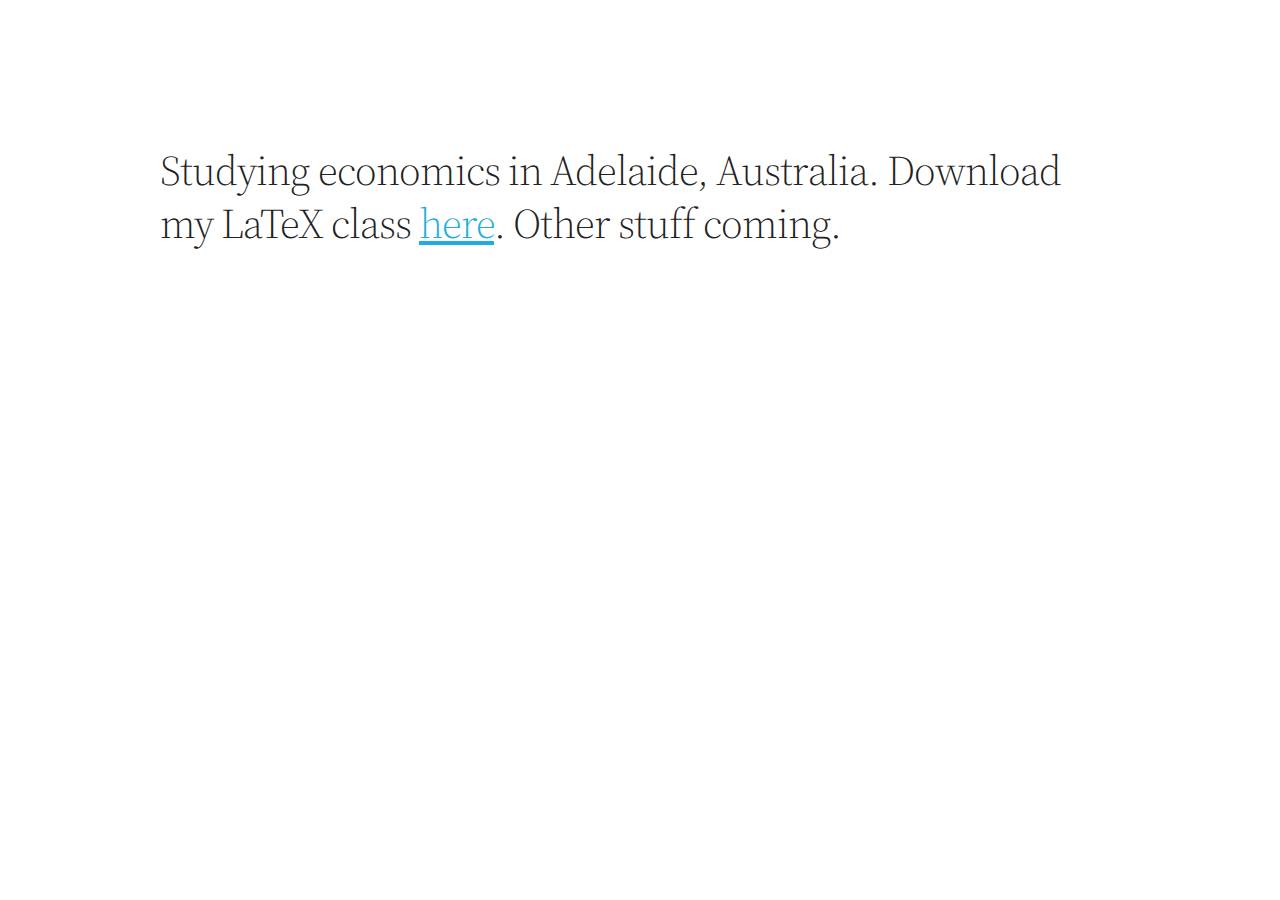
<file: index.html>
<!DOCTYPE html>
<html lang="en">
<head>

  <!-- Basic Page Needs
  –––––––––––––––––––––––––––––––––––––––––––––––––– -->
  <meta charset="utf-8">
  <title>David Frigaard</title>
  <meta name="description" content="">
  <meta name="author" content="">

  <!-- Mobile Specific Metas
  –––––––––––––––––––––––––––––––––––––––––––––––––– -->
  <meta name="viewport" content="width=device-width, initial-scale=1">

  <!-- FONT
  –––––––––––––––––––––––––––––––––––––––––––––––––– -->
  <link href='https://fonts.googleapis.com/css?family=Source+Serif+Pro:400,600,700' rel='stylesheet' type='text/css'>
  <!-- CSS
  –––––––––––––––––––––––––––––––––––––––––––––––––– -->
  <link rel="stylesheet" href="css/normalize.css">
  <link rel="stylesheet" href="css/skeleton.css">
  <link rel="stylesheet" href="css/frigaard.css">

  <!-- Favicon
  –––––––––––––––––––––––––––––––––––––––––––––––––– -->
  <link rel="icon" type="image/png" href="images/favicon.png">

</head>
<body>

  <!-- Primary Page Layout
  –––––––––––––––––––––––––––––––––––––––––––––––––– -->
  <div class="container">
    <div class="row">
      <div class="twelve columns" style="margin-top: 15%">
        <h2>Studying economics in Adelaide, Australia. Download my LaTeX class <a href="frigaard.cls" download>here</a>. Other stuff coming.</h2>
        </div>
    </div>
  </div>

<!-- End Document
  –––––––––––––––––––––––––––––––––––––––––––––––––– -->
</body>
</html>
</file>
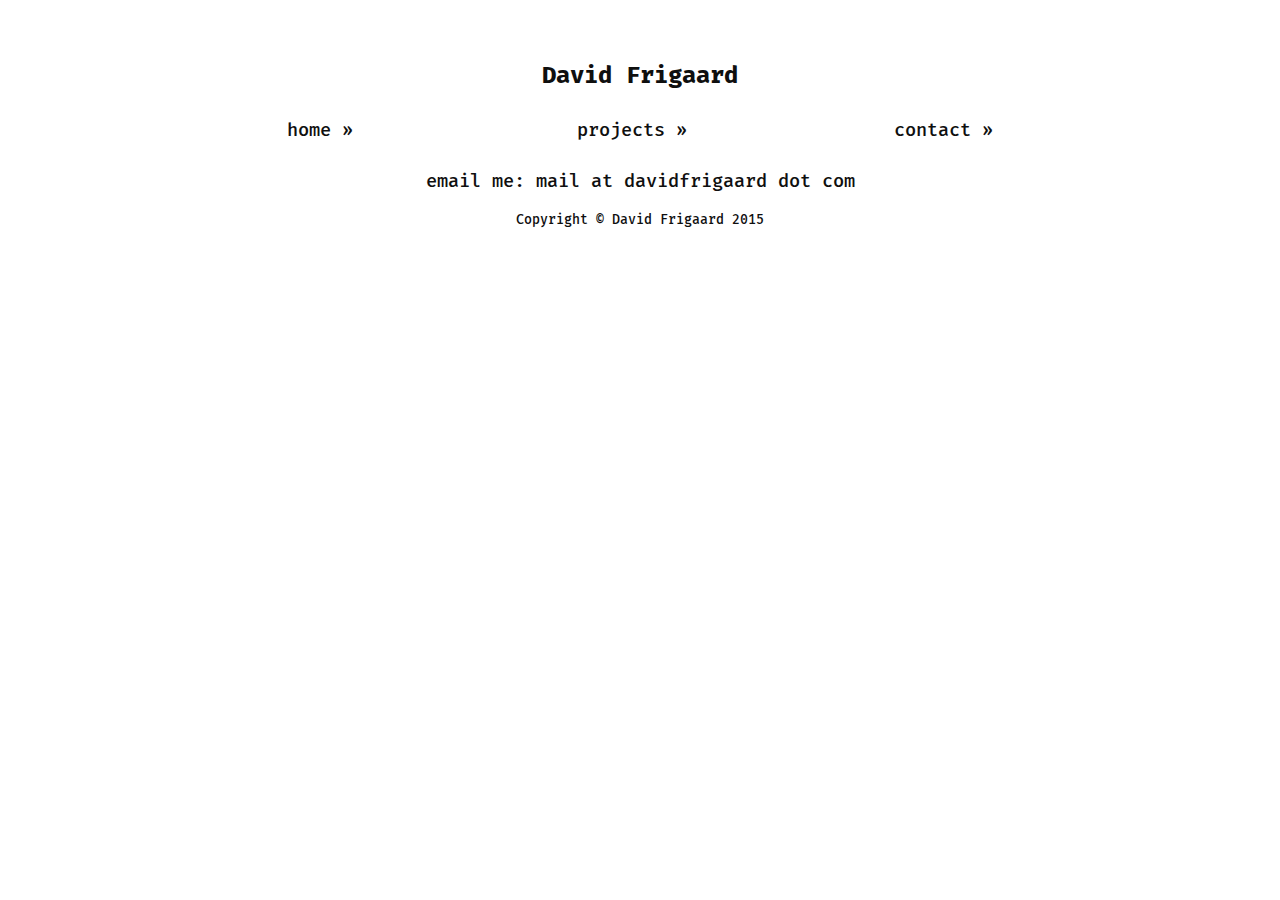
<file: contact/index.html>
<!DOCTYPE html>
<html lang="en">

<head>

<meta charset="utf-8">

<title>David Frigaard</title>

<meta name="description" content="David Frigaard's personal website">
<meta name="author" content="David Frigaard">
<meta name="keywords" content="personal webpage, projects">
<meta name="viewport" content="width=device-width, initial-scale=1, maximum-scale=1">

<!--STYLESHEETS-->
<link rel="stylesheet" href="../stylesheets/style.css">
<link rel="stylesheet" href="../stylesheets/skeleton.css">

<!--ICONS-->
<link rel="shortcut icon" href="../images/favicon.ico">
<link rel="apple-touch-icon" href="../images/apple-touch-icon.png">
<link rel="apple-touch-icon" sizes="72x72" href="../images/apple-touch-icon-72x72.png">
<link rel="apple-touch-icon" sizes="114x114" href="../images/apple-touch-icon-114x114.png">

<!--OTHER-->
<link href='http://fonts.googleapis.com/css?family=Fira+Mono' rel='stylesheet' type='text/css'>


</head>

<body>
	<div class="container">
		<div class="sixteen columns">
			<h4 id="title">David Frigaard</h4>
			<div class="navigation" id="topbar">
				<div><a href="../">home &#187;</a></div>
				<div><a href="../projects">projects &#187;</a></div>
				<div><a href="./">contact &#187;</a></div>
			</div>
			<p>email me: mail at davidfrigaard dot com</p>
			<p><span id="small">Copyright &#169; David Frigaard 2015</span></p>

	</div>

</body>
</html>
</file>
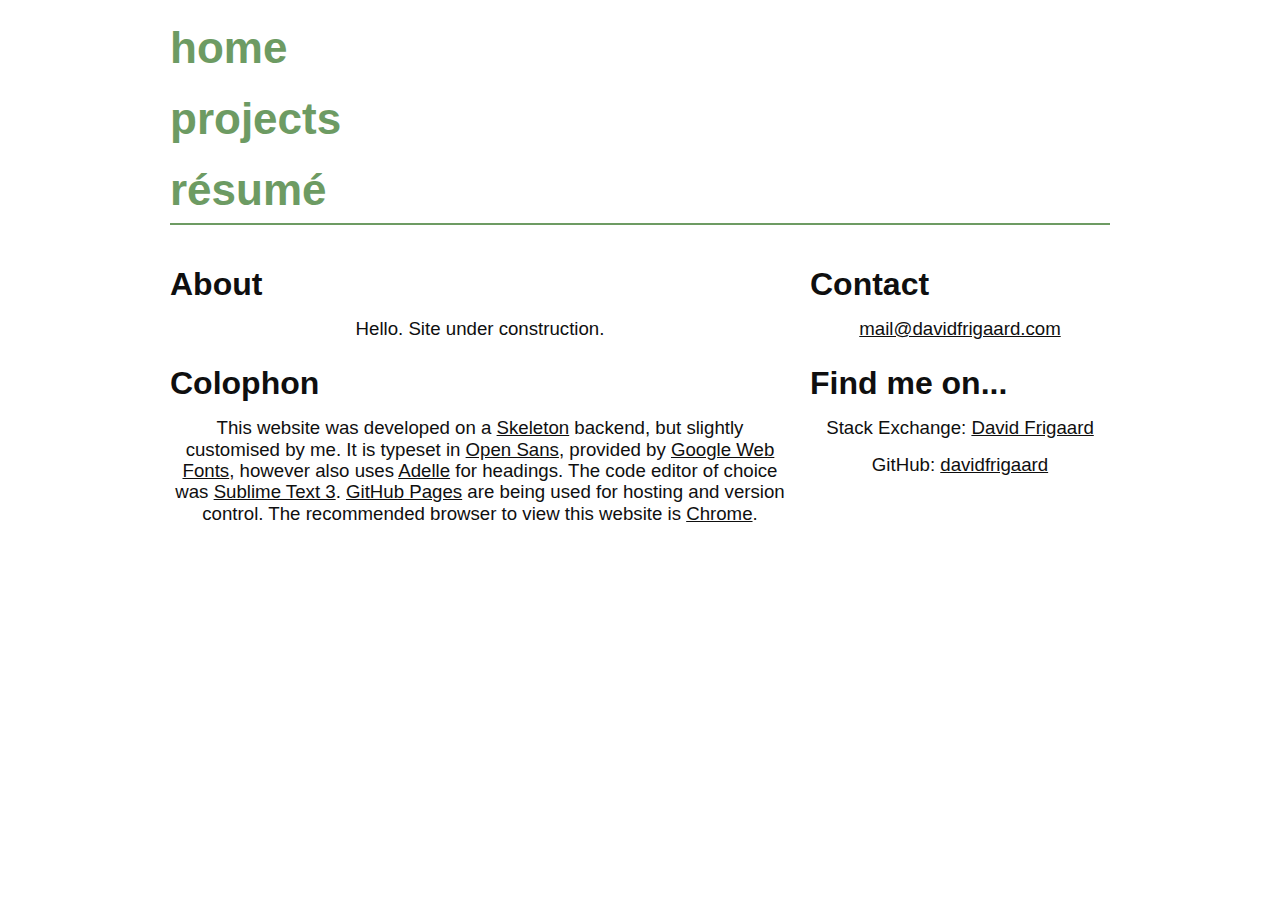
<file: home/index.html>
<!DOCTYPE html>
<html lang="en">

<head>

<meta charset="utf-8">

<title>Home - David Frigaard</title>

<meta name="description" content="">
<meta name="author" content="">
<meta name="viewport" content="width=device-width, initial-scale=1, maximum-scale=1">

<!--STYLESHEETS-->
<link rel="stylesheet" href="../stylesheets/style.css">
<link rel="stylesheet" href="../stylesheets/skeleton.css">

<!--ICONS-->
<link rel="shortcut icon" href="../images/favicon.ico">
<link rel="apple-touch-icon" href="../images/apple-touch-icon.png">
<link rel="apple-touch-icon" sizes="72x72" href="../images/apple-touch-icon-72x72.png">
<link rel="apple-touch-icon" sizes="114x114" href="../images/apple-touch-icon-114x114.png">

<!--OTHER-->
<link href='http://fonts.googleapis.com/css?family=Poly' rel='stylesheet' type='text/css'>
<link href='http://fonts.googleapis.com/css?family=Open+Sans' rel='stylesheet' type='text/css'>


</head>

<body>
	<div class="container">
		<div class="sixteen columns">

			<ul id="navbar">
				<li><h1><a href="../">home</a></h1></li>
				<li><h1><a href="../projects">projects</a></h1></li>
				<li><h1><a href="../resume">résumé</a></h1></li>
			</ul>
			<hr>
		</div>
		<div class="two-thirds column">
			<h2>About</h2>
			<p>Hello. Site under construction.</p>
			<h2>Colophon</h2>
			<p>This website was developed on a <a href="http://www.getskeleton.com">Skeleton</a> backend, but slightly customised by me. It is typeset in <a href="http://www.opensans.com">Open Sans</a>, provided by <a href="http://www.google.com/fonts/specimen/Open+Sans">Google Web Fonts</a>, however also uses <a href="http://www.myfonts.com/fonts/type-together/adelle/">Adelle</a> for headings. The code editor of choice was <a href="http://www.sublimetext.com/3">Sublime Text 3</a>. <a href="http://pages.github.com/">GitHub Pages</a> are being used for hosting and version control. The recommended browser to view this website is <a href="https://www.google.com/intl/en/chrome/browser/">Chrome</a>.</p>
		</div>		
		<div class="one-third column">
			<h2>Contact</h2>
			<p><a href="&#109;&#97;&#x69;&#108;&#x74;&#x6f;&#58;&#x6d;&#x61;&#105;&#108;&#x40;&#x64;&#x61;&#x76;&#105;&#x64;&#x66;&#x72;&#x69;&#x67;&#x61;&#x61;&#114;&#x64;&#x2e;&#x63;&#111;&#x6d;">&#x6d;&#97;&#105;&#108;&#x40;&#100;&#x61;&#x76;&#105;&#x64;&#x66;&#x72;&#105;&#103;&#97;&#x61;&#114;&#x64;&#46;&#x63;&#x6f;&#109;</a></p>
			<h2>Find me on...</h2>
			<p>Stack Exchange: <a href="http://tex.stackexchange.com/users/34002/david-frigaard">David Frigaard</a></p>
			<p>GitHub: <a href="http://www.github.com/davidfrigaard">davidfrigaard</a></p>
		</div>
	</div>

</body>
</html>
</file>
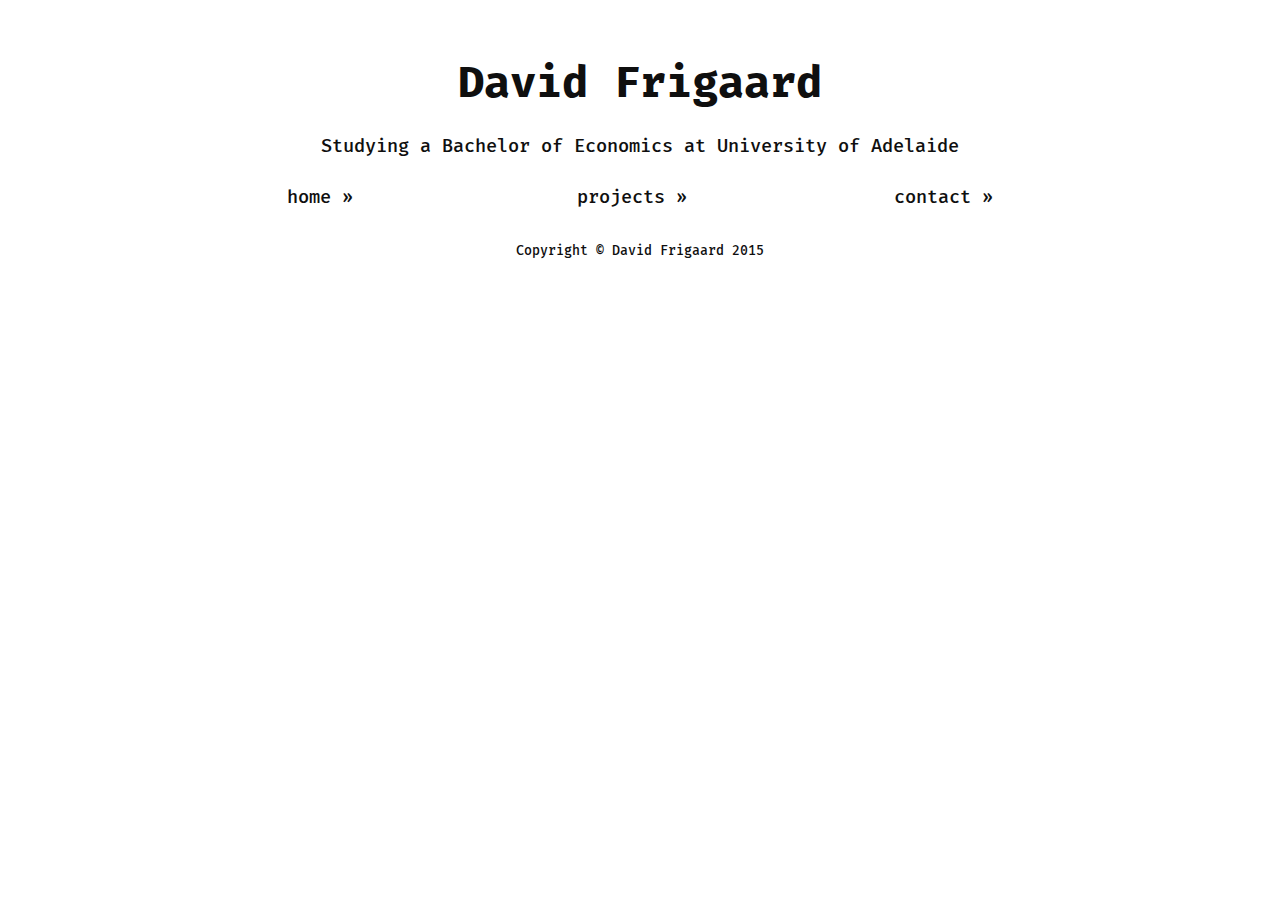
<file: oldsite/index.html>
<!DOCTYPE html>
<html lang="en">

<head>

<meta charset="utf-8">

<title>David Frigaard</title>

<meta name="description" content="David Frigaard's personal website">
<meta name="author" content="David Frigaard">
<meta name="keywords" content="personal webpage, projects">
<meta name="viewport" content="width=device-width, initial-scale=1, maximum-scale=1">

<!--STYLESHEETS-->
<link rel="stylesheet" href="./stylesheets/style.css">
<link rel="stylesheet" href="./stylesheets/skeleton.css">

<!--ICONS-->
<link rel="shortcut icon" href="./images/favicon.ico">
<link rel="apple-touch-icon" href="./images/apple-touch-icon.png">
<link rel="apple-touch-icon" sizes="72x72" href="./images/apple-touch-icon-72x72.png">
<link rel="apple-touch-icon" sizes="114x114" href="./images/apple-touch-icon-114x114.png">

<!--OTHER-->
<link href='http://fonts.googleapis.com/css?family=Source+Code+Pro:500,700' rel='stylesheet' type='text/css'>
<link href='http://fonts.googleapis.com/css?family=Fira+Mono' rel='stylesheet' type='text/css'>

</head>

<body>
	<div class="container" id="titlepage">
		<div class="sixteen columns">
			<h1 id="title">David Frigaard</h1>
			<p id="centered">Studying a Bachelor of Economics at University of Adelaide</p>
			<div class="navigation">
				<div><a href="./">home &#187;</a></div>
				<div><a href="./projects">projects &#187;</a></div>
				<div><a href="./contact">contact &#187;</a></div>
			</div>
			<p id="centered"><span id="small">Copyright &#169; David Frigaard 2015</span></p>
		</div>
	</div>

</body>
</html>
</file>
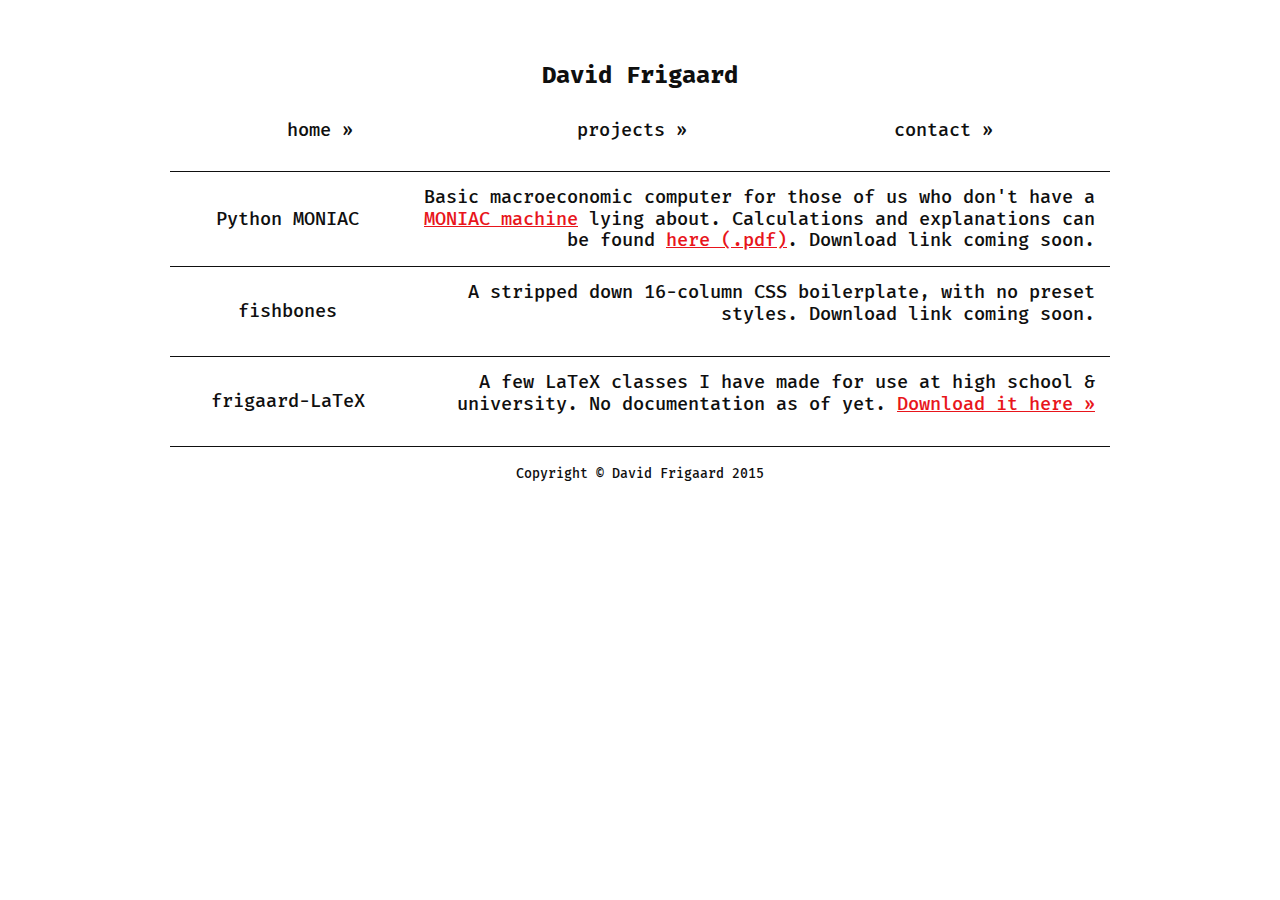
<file: projects/index.html>
<!DOCTYPE html>
<html lang="en">

<head>

<meta charset="utf-8">

<title>David Frigaard</title>

<meta name="description" content="David Frigaard's personal website">
<meta name="author" content="David Frigaard">
<meta name="keywords" content="personal webpage, projects">
<meta name="viewport" content="width=device-width, initial-scale=1, maximum-scale=1">

<!--STYLESHEETS-->
<link rel="stylesheet" href="../stylesheets/style.css">
<link rel="stylesheet" href="../stylesheets/skeleton.css">

<!--ICONS-->
<link rel="shortcut icon" href="../images/favicon.ico">
<link rel="apple-touch-icon" href="../images/apple-touch-icon.png">
<link rel="apple-touch-icon" sizes="72x72" href="../images/apple-touch-icon-72x72.png">
<link rel="apple-touch-icon" sizes="114x114" href="../images/apple-touch-icon-114x114.png">

<!--OTHER-->
<link href='http://fonts.googleapis.com/css?family=Fira+Mono' rel='stylesheet' type='text/css'>


</head>

<body>
	<div class="container">
		<div class="sixteen columns">
			<h4 id="title">David Frigaard</h4>
			<div class="navigation" id="topbar">
				<div><a href="../">home &#187;</a></div>
				<div><a href="./">projects &#187;</a></div>
				<div><a href="../contact">contact &#187;</a></div>
			</div>
			<table class="projecttable">
				<tr>
					<td id="projectname">Python MONIAC</td>
					<td>Basic macroeconomic computer for those of us who don't have a <a href="https://www.youtube.com/watch?v=rVOhYROKeu4">MONIAC machine</a> lying about. Calculations and explanations can be found <a href="http://www.assru.economia.unitn.it/files/DP_02_2011.pdf">here (.pdf)</a>. Download link coming soon.</td>
				</tr>
				<tr>
					<td id="projectname">fishbones</td>
					<td>A stripped down 16-column CSS boilerplate, with no preset styles. Download link coming soon.</td>
				</tr>
				<tr>
					<td id="projectname">frigaard-LaTeX</td>
					<td>A few LaTeX classes I have made for use at high school & university. No documentation as of yet. <a href="https://github.com/davidfrigaard/frigaard-LaTeX/archive/master.zip">Download it here &#187;</a> </td>
				</tr>
			</table>
			<p><span id="small">Copyright &#169; David Frigaard 2015</span></p>

	</div>

</body>
</html>
</file>
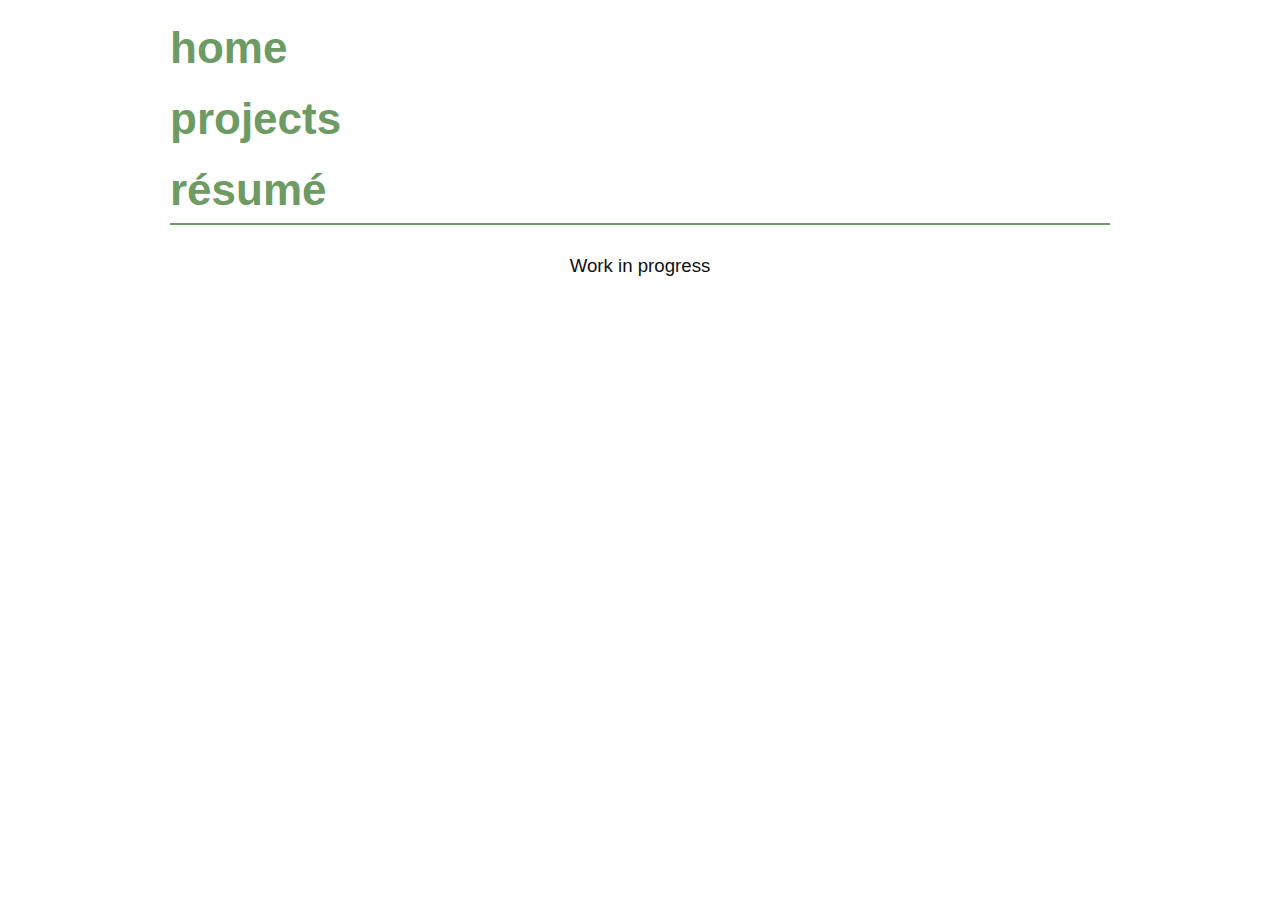
<file: resume/index.html>
<!DOCTYPE html>
<html lang="en">

<head>

<meta charset="utf-8">

<title>Résumé - David Frigaard</title>

<meta name="description" content="">
<meta name="author" content="">
<meta name="viewport" content="width=device-width, initial-scale=1, maximum-scale=1">

<!--STYLESHEETS-->
<link rel="stylesheet" href="../stylesheets/style.css">
<link rel="stylesheet" href="../stylesheets/skeleton.css">

<!--ICONS-->
<link rel="shortcut icon" href="../images/favicon.ico">
<link rel="apple-touch-icon" href="../images/apple-touch-icon.png">
<link rel="apple-touch-icon" sizes="72x72" href="../images/apple-touch-icon-72x72.png">
<link rel="apple-touch-icon" sizes="114x114" href="../images/apple-touch-icon-114x114.png">

<!--OTHER-->
<link href='http://fonts.googleapis.com/css?family=Poly' rel='stylesheet' type='text/css'>
<link href='http://fonts.googleapis.com/css?family=Open+Sans' rel='stylesheet' type='text/css'>


</head>

<body>
	<div class="container">
		<div class="sixteen columns">

			<ul id="navbar">
				<li><h1><a href="../">home</a></h1></li>
				<li><h1><a href="../projects">projects</a></h1></li>
				<li><h1><a href="../resume">résumé</a></h1></li>
			</ul>
			<hr>
		</div>
		<div class="sixteen columns">
			<p>Work in progress</p>
		</div>
	</div>

</body>
</html>
</file>
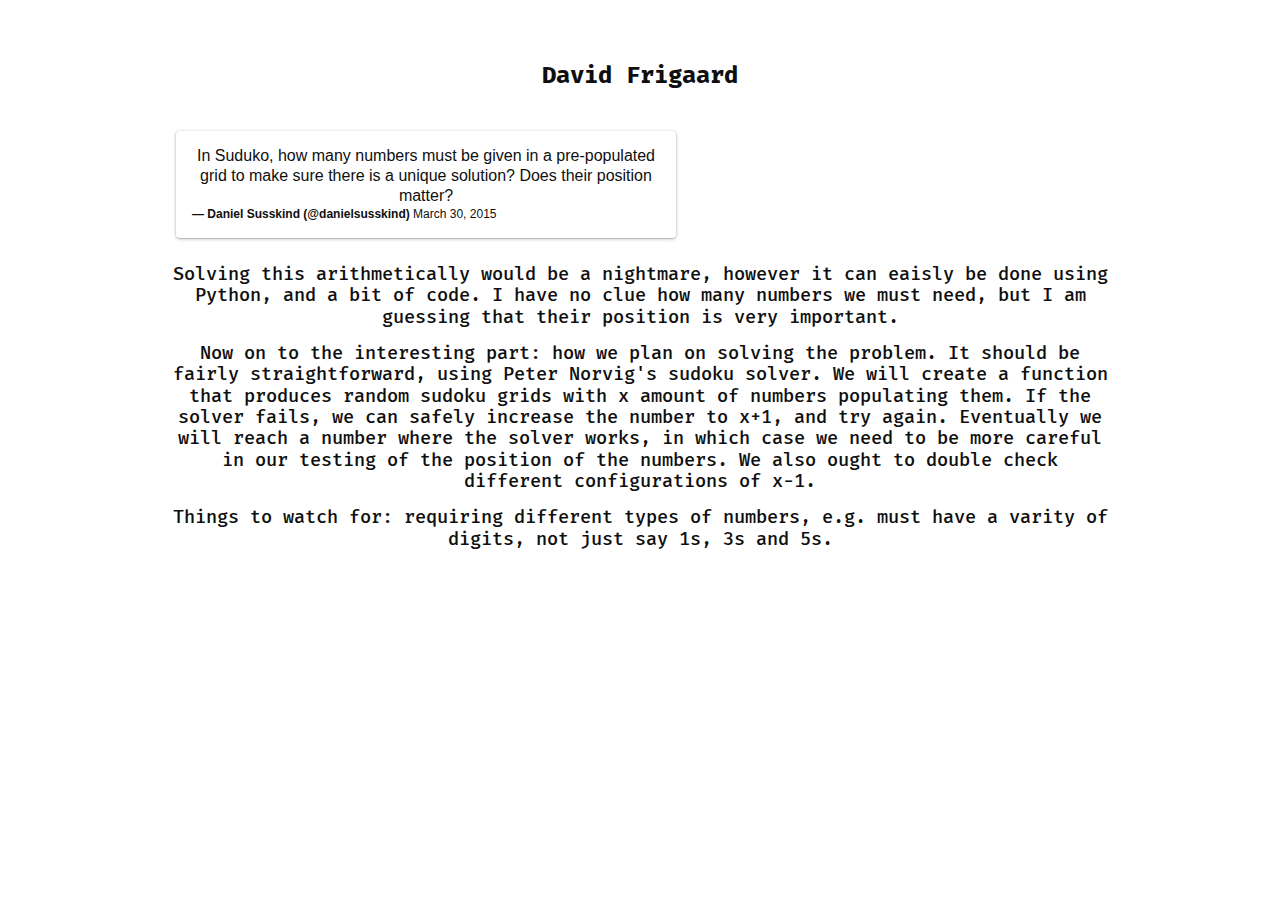
<file: oldsite/projects/sudoku/index.html>
<!DOCTYPE html>
<html lang="en">

<head>

<meta charset="utf-8">

<title>David Frigaard</title>

<meta name="description" content="David Frigaard's personal website">
<meta name="author" content="David Frigaard">
<meta name="keywords" content="personal webpage, projects">
<meta name="viewport" content="width=device-width, initial-scale=1, maximum-scale=1">

<!--STYLESHEETS-->
<link rel="stylesheet" href="../../stylesheets/style.css">
<link rel="stylesheet" href="../../stylesheets/skeleton.css">

<!--ICONS-->
<link rel="shortcut icon" href="../../images/favicon.ico">
<link rel="apple-touch-icon" href="../../images/apple-touch-icon.png">
<link rel="apple-touch-icon" sizes="72x72" href="../../images/apple-touch-icon-72x72.png">
<link rel="apple-touch-icon" sizes="114x114" href="../../images/apple-touch-icon-114x114.png">

<!--OTHER-->
<link href='http://fonts.googleapis.com/css?family=Fira+Mono' rel='stylesheet' type='text/css'>


</head>

<body>
	<div class="container">
		<div class="sixteen columns">
			<h4 id="title">David Frigaard</h4>
				<blockquote class="twitter-tweet" lang="en"><p>In Suduko, how many numbers must be given in a pre-populated grid to make sure there is a unique solution? Does their position matter?</p>&mdash; Daniel Susskind (@danielsusskind) <a href="https://twitter.com/danielsusskind/status/582517984926760960">March 30, 2015</a></blockquote>
				<script async src="//platform.twitter.com/widgets.js" charset="utf-8"></script>

			<p>Solving this arithmetically would be a nightmare, however it can eaisly be done using Python, and a bit of code. I have no clue how many numbers we must need, but I am guessing that their position is very important.

			<p>Now on to the interesting part: how we plan on solving the problem. It should be fairly straightforward, using Peter Norvig's sudoku solver. We will create a function that produces random sudoku grids with x amount of numbers populating them. If the solver fails, we can safely increase the number to x+1, and try again. Eventually we will reach a number where the solver works, in which case we need to be more careful in our testing of the position of the numbers. We also ought to double check different configurations of x-1.
			<p>Things to watch for: requiring different types of numbers, e.g. must have a varity of digits, not just say 1s, 3s and 5s. 
		</div>


	</div>

</body>
</html>
</file>
<file: css/skeleton.css>
/*
* Skeleton V2.0.4
* Copyright 2014, Dave Gamache
* www.getskeleton.com
* Free to use under the MIT license.
* http://www.opensource.org/licenses/mit-license.php
* 12/29/2014
*/


/* Table of contents
––––––––––––––––––––––––––––––––––––––––––––––––––
- Grid
- Base Styles
- Typography
- Links
- Buttons
- Forms
- Lists
- Code
- Tables
- Spacing
- Utilities
- Clearing
- Media Queries
*/


/* Grid
–––––––––––––––––––––––––––––––––––––––––––––––––– */
.container {
  position: relative;
  width: 100%;
  max-width: 960px;
  margin: 0 auto;
  padding: 0 20px;
  box-sizing: border-box; }
.column,
.columns {
  width: 100%;
  float: left;
  box-sizing: border-box; }

/* For devices larger than 400px */
@media (min-width: 400px) {
  .container {
    width: 85%;
    padding: 0; }
}

/* For devices larger than 550px */
@media (min-width: 550px) {
  .container {
    width: 80%; }
  .column,
  .columns {
    margin-left: 4%; }
  .column:first-child,
  .columns:first-child {
    margin-left: 0; }

  .one.column,
  .one.columns                    { width: 4.66666666667%; }
  .two.columns                    { width: 13.3333333333%; }
  .three.columns                  { width: 22%;            }
  .four.columns                   { width: 30.6666666667%; }
  .five.columns                   { width: 39.3333333333%; }
  .six.columns                    { width: 48%;            }
  .seven.columns                  { width: 56.6666666667%; }
  .eight.columns                  { width: 65.3333333333%; }
  .nine.columns                   { width: 74.0%;          }
  .ten.columns                    { width: 82.6666666667%; }
  .eleven.columns                 { width: 91.3333333333%; }
  .twelve.columns                 { width: 100%; margin-left: 0; }

  .one-third.column               { width: 30.6666666667%; }
  .two-thirds.column              { width: 65.3333333333%; }

  .one-half.column                { width: 48%; }

  /* Offsets */
  .offset-by-one.column,
  .offset-by-one.columns          { margin-left: 8.66666666667%; }
  .offset-by-two.column,
  .offset-by-two.columns          { margin-left: 17.3333333333%; }
  .offset-by-three.column,
  .offset-by-three.columns        { margin-left: 26%;            }
  .offset-by-four.column,
  .offset-by-four.columns         { margin-left: 34.6666666667%; }
  .offset-by-five.column,
  .offset-by-five.columns         { margin-left: 43.3333333333%; }
  .offset-by-six.column,
  .offset-by-six.columns          { margin-left: 52%;            }
  .offset-by-seven.column,
  .offset-by-seven.columns        { margin-left: 60.6666666667%; }
  .offset-by-eight.column,
  .offset-by-eight.columns        { margin-left: 69.3333333333%; }
  .offset-by-nine.column,
  .offset-by-nine.columns         { margin-left: 78.0%;          }
  .offset-by-ten.column,
  .offset-by-ten.columns          { margin-left: 86.6666666667%; }
  .offset-by-eleven.column,
  .offset-by-eleven.columns       { margin-left: 95.3333333333%; }

  .offset-by-one-third.column,
  .offset-by-one-third.columns    { margin-left: 34.6666666667%; }
  .offset-by-two-thirds.column,
  .offset-by-two-thirds.columns   { margin-left: 69.3333333333%; }

  .offset-by-one-half.column,
  .offset-by-one-half.columns     { margin-left: 52%; }

}


/* Base Styles
–––––––––––––––––––––––––––––––––––––––––––––––––– */
/* NOTE
html is set to 62.5% so that all the REM measurements throughout Skeleton
are based on 10px sizing. So basically 1.5rem = 15px :) */
html {
  font-size: 62.5%; }
body {
  font-size: 1.5em; /* currently ems cause chrome bug misinterpreting rems on body element */
  line-height: 1.6;
  font-weight: 400;
  font-family: "Source Serif Pro", sans-serif;
  color: #222; }


/* Typography
–––––––––––––––––––––––––––––––––––––––––––––––––– */
h1, h2, h3, h4, h5, h6 {
  margin-top: 0;
  margin-bottom: 2rem;
  font-weight: 300; }
h1 { font-size: 4.0rem; line-height: 1.2;  letter-spacing: -.1rem;}
h2 { font-size: 3.6rem; line-height: 1.25; letter-spacing: -.1rem; }
h3 { font-size: 3.0rem; line-height: 1.3;  letter-spacing: -.1rem; }
h4 { font-size: 2.4rem; line-height: 1.35; letter-spacing: -.08rem; }
h5 { font-size: 1.8rem; line-height: 1.5;  letter-spacing: -.05rem; }
h6 { font-size: 1.5rem; line-height: 1.6;  letter-spacing: 0; }

/* Larger than phablet */
@media (min-width: 550px) {
  h1 { font-size: 5.0rem; }
  h2 { font-size: 4.2rem; }
  h3 { font-size: 3.6rem; }
  h4 { font-size: 3.0rem; }
  h5 { font-size: 2.4rem; }
  h6 { font-size: 1.5rem; }
}

p {
  margin-top: 0; }


/* Links
–––––––––––––––––––––––––––––––––––––––––––––––––– */
a {
  color: #1EAEDB; }
a:hover {
  color: #0FA0CE; }


/* Buttons
–––––––––––––––––––––––––––––––––––––––––––––––––– */
.button,
button,
input[type="submit"],
input[type="reset"],
input[type="button"] {
  display: inline-block;
  height: 38px;
  padding: 0 30px;
  color: #555;
  text-align: center;
  font-size: 11px;
  font-weight: 600;
  line-height: 38px;
  letter-spacing: .1rem;
  text-transform: uppercase;
  text-decoration: none;
  white-space: nowrap;
  background-color: transparent;
  border-radius: 4px;
  border: 1px solid #bbb;
  cursor: pointer;
  box-sizing: border-box; }
.button:hover,
button:hover,
input[type="submit"]:hover,
input[type="reset"]:hover,
input[type="button"]:hover,
.button:focus,
button:focus,
input[type="submit"]:focus,
input[type="reset"]:focus,
input[type="button"]:focus {
  color: #333;
  border-color: #888;
  outline: 0; }
.button.button-primary,
button.button-primary,
input[type="submit"].button-primary,
input[type="reset"].button-primary,
input[type="button"].button-primary {
  color: #FFF;
  background-color: #33C3F0;
  border-color: #33C3F0; }
.button.button-primary:hover,
button.button-primary:hover,
input[type="submit"].button-primary:hover,
input[type="reset"].button-primary:hover,
input[type="button"].button-primary:hover,
.button.button-primary:focus,
button.button-primary:focus,
input[type="submit"].button-primary:focus,
input[type="reset"].button-primary:focus,
input[type="button"].button-primary:focus {
  color: #FFF;
  background-color: #1EAEDB;
  border-color: #1EAEDB; }


/* Forms
–––––––––––––––––––––––––––––––––––––––––––––––––– */
input[type="email"],
input[type="number"],
input[type="search"],
input[type="text"],
input[type="tel"],
input[type="url"],
input[type="password"],
textarea,
select {
  height: 38px;
  padding: 6px 10px; /* The 6px vertically centers text on FF, ignored by Webkit */
  background-color: #fff;
  border: 1px solid #D1D1D1;
  border-radius: 4px;
  box-shadow: none;
  box-sizing: border-box; }
/* Removes awkward default styles on some inputs for iOS */
input[type="email"],
input[type="number"],
input[type="search"],
input[type="text"],
input[type="tel"],
input[type="url"],
input[type="password"],
textarea {
  -webkit-appearance: none;
     -moz-appearance: none;
          appearance: none; }
textarea {
  min-height: 65px;
  padding-top: 6px;
  padding-bottom: 6px; }
input[type="email"]:focus,
input[type="number"]:focus,
input[type="search"]:focus,
input[type="text"]:focus,
input[type="tel"]:focus,
input[type="url"]:focus,
input[type="password"]:focus,
textarea:focus,
select:focus {
  border: 1px solid #33C3F0;
  outline: 0; }
label,
legend {
  display: block;
  margin-bottom: .5rem;
  font-weight: 600; }
fieldset {
  padding: 0;
  border-width: 0; }
input[type="checkbox"],
input[type="radio"] {
  display: inline; }
label > .label-body {
  display: inline-block;
  margin-left: .5rem;
  font-weight: normal; }


/* Lists
–––––––––––––––––––––––––––––––––––––––––––––––––– */
ul {
  list-style: circle inside; }
ol {
  list-style: decimal inside; }
ol, ul {
  padding-left: 0;
  margin-top: 0; }
ul ul,
ul ol,
ol ol,
ol ul {
  margin: 1.5rem 0 1.5rem 3rem;
  font-size: 90%; }
li {
  margin-bottom: 1rem; }


/* Code
–––––––––––––––––––––––––––––––––––––––––––––––––– */
code {
  padding: .2rem .5rem;
  margin: 0 .2rem;
  font-size: 90%;
  white-space: nowrap;
  background: #F1F1F1;
  border: 1px solid #E1E1E1;
  border-radius: 4px; }
pre > code {
  display: block;
  padding: 1rem 1.5rem;
  white-space: pre; }


/* Tables
–––––––––––––––––––––––––––––––––––––––––––––––––– */
th,
td {
  padding: 12px 15px;
  text-align: left;
  border-bottom: 1px solid #E1E1E1; }
th:first-child,
td:first-child {
  padding-left: 0; }
th:last-child,
td:last-child {
  padding-right: 0; }


/* Spacing
–––––––––––––––––––––––––––––––––––––––––––––––––– */
button,
.button {
  margin-bottom: 1rem; }
input,
textarea,
select,
fieldset {
  margin-bottom: 1.5rem; }
pre,
blockquote,
dl,
figure,
table,
p,
ul,
ol,
form {
  margin-bottom: 2.5rem; }


/* Utilities
–––––––––––––––––––––––––––––––––––––––––––––––––– */
.u-full-width {
  width: 100%;
  box-sizing: border-box; }
.u-max-full-width {
  max-width: 100%;
  box-sizing: border-box; }
.u-pull-right {
  float: right; }
.u-pull-left {
  float: left; }


/* Misc
–––––––––––––––––––––––––––––––––––––––––––––––––– */
hr {
  margin-top: 3rem;
  margin-bottom: 3.5rem;
  border-width: 0;
  border-top: 1px solid #E1E1E1; }


/* Clearing
–––––––––––––––––––––––––––––––––––––––––––––––––– */

/* Self Clearing Goodness */
.container:after,
.row:after,
.u-cf {
  content: "";
  display: table;
  clear: both; }


/* Media Queries
–––––––––––––––––––––––––––––––––––––––––––––––––– */
/*
Note: The best way to structure the use of media queries is to create the queries
near the relevant code. For example, if you wanted to change the styles for buttons
on small devices, paste the mobile query code up in the buttons section and style it
there.
*/


/* Larger than mobile */
@media (min-width: 400px) {}

/* Larger than phablet (also point when grid becomes active) */
@media (min-width: 550px) {}

/* Larger than tablet */
@media (min-width: 750px) {}

/* Larger than desktop */
@media (min-width: 1000px) {}

/* Larger than Desktop HD */
@media (min-width: 1200px) {}
</file>
<file: css/frigaard.css>
.navigation {
  width: 100%;
  font-size: 2.4rem;
}
.navigation ul {
  list-style: none;
  text-align: center;
  width: 100%;
}
.navigation ul li {
  display: inline-block;
  width: 24%;
}
</file>
<file: stylesheets/skeleton.css>
/*
* Skeleton V1.2
* Copyright 2011, Dave Gamache
* www.getskeleton.com
* Free to use under the MIT license.
* http://www.opensource.org/licenses/mit-license.php
* 6/20/2012
*/


/* Table of Contents
==================================================
    #Base 960 Grid
    #Tablet (Portrait)
    #Mobile (Portrait)
    #Mobile (Landscape)
    #Clearing */



/* #Base 960 Grid
================================================== */

    .container                                  { position: relative; width: 960px; margin: 0 auto; padding: 0; }
    .container .column,
    .container .columns                         { float: left; display: inline; margin-left: 10px; margin-right: 10px; }
    .row                                        { margin-bottom: 20px; }

    /* Nested Column Classes */
    .column.alpha, .columns.alpha               { margin-left: 0; }
    .column.omega, .columns.omega               { margin-right: 0; }

    /* Base Grid */
    .container .one.column,
    .container .one.columns                     { width: 40px;  }
    .container .two.columns                     { width: 100px; }
    .container .three.columns                   { width: 160px; }
    .container .four.columns                    { width: 220px; }
    .container .five.columns                    { width: 280px; }
    .container .six.columns                     { width: 340px; }
    .container .seven.columns                   { width: 400px; }
    .container .eight.columns                   { width: 460px; }
    .container .nine.columns                    { width: 520px; }
    .container .ten.columns                     { width: 580px; }
    .container .eleven.columns                  { width: 640px; }
    .container .twelve.columns                  { width: 700px; }
    .container .thirteen.columns                { width: 760px; }
    .container .fourteen.columns                { width: 820px; }
    .container .fifteen.columns                 { width: 880px; }
    .container .sixteen.columns                 { width: 940px; }

    .container .one-third.column                { width: 300px; }
    .container .two-thirds.column               { width: 620px; }

    /* Offsets */
    .container .offset-by-one                   { padding-left: 60px;  }
    .container .offset-by-two                   { padding-left: 120px; }
    .container .offset-by-three                 { padding-left: 180px; }
    .container .offset-by-four                  { padding-left: 240px; }
    .container .offset-by-five                  { padding-left: 300px; }
    .container .offset-by-six                   { padding-left: 360px; }
    .container .offset-by-seven                 { padding-left: 420px; }
    .container .offset-by-eight                 { padding-left: 480px; }
    .container .offset-by-nine                  { padding-left: 540px; }
    .container .offset-by-ten                   { padding-left: 600px; }
    .container .offset-by-eleven                { padding-left: 660px; }
    .container .offset-by-twelve                { padding-left: 720px; }
    .container .offset-by-thirteen              { padding-left: 780px; }
    .container .offset-by-fourteen              { padding-left: 840px; }
    .container .offset-by-fifteen               { padding-left: 900px; }



/* #Tablet (Portrait)
================================================== */

    /* Note: Design for a width of 768px */

    @media only screen and (min-width: 768px) and (max-width: 959px) {
        .container                                  { width: 768px; }
        .container .column,
        .container .columns                         { margin-left: 10px; margin-right: 10px;  }
        .column.alpha, .columns.alpha               { margin-left: 0; margin-right: 10px; }
        .column.omega, .columns.omega               { margin-right: 0; margin-left: 10px; }
        .alpha.omega                                { margin-left: 0; margin-right: 0; }

        .container .one.column,
        .container .one.columns                     { width: 28px; }
        .container .two.columns                     { width: 76px; }
        .container .three.columns                   { width: 124px; }
        .container .four.columns                    { width: 172px; }
        .container .five.columns                    { width: 220px; }
        .container .six.columns                     { width: 268px; }
        .container .seven.columns                   { width: 316px; }
        .container .eight.columns                   { width: 364px; }
        .container .nine.columns                    { width: 412px; }
        .container .ten.columns                     { width: 460px; }
        .container .eleven.columns                  { width: 508px; }
        .container .twelve.columns                  { width: 556px; }
        .container .thirteen.columns                { width: 604px; }
        .container .fourteen.columns                { width: 652px; }
        .container .fifteen.columns                 { width: 700px; }
        .container .sixteen.columns                 { width: 748px; }

        .container .one-third.column                { width: 236px; }
        .container .two-thirds.column               { width: 492px; }

        /* Offsets */
        .container .offset-by-one                   { padding-left: 48px; }
        .container .offset-by-two                   { padding-left: 96px; }
        .container .offset-by-three                 { padding-left: 144px; }
        .container .offset-by-four                  { padding-left: 192px; }
        .container .offset-by-five                  { padding-left: 240px; }
        .container .offset-by-six                   { padding-left: 288px; }
        .container .offset-by-seven                 { padding-left: 336px; }
        .container .offset-by-eight                 { padding-left: 384px; }
        .container .offset-by-nine                  { padding-left: 432px; }
        .container .offset-by-ten                   { padding-left: 480px; }
        .container .offset-by-eleven                { padding-left: 528px; }
        .container .offset-by-twelve                { padding-left: 576px; }
        .container .offset-by-thirteen              { padding-left: 624px; }
        .container .offset-by-fourteen              { padding-left: 672px; }
        .container .offset-by-fifteen               { padding-left: 720px; }
    }


/*  #Mobile (Portrait)
================================================== */

    /* Note: Design for a width of 320px */

    @media only screen and (max-width: 767px) {
        .container { width: 300px; }
        .container .columns,
        .container .column { margin: 0; }

        .container .one.column,
        .container .one.columns,
        .container .two.columns,
        .container .three.columns,
        .container .four.columns,
        .container .five.columns,
        .container .six.columns,
        .container .seven.columns,
        .container .eight.columns,
        .container .nine.columns,
        .container .ten.columns,
        .container .eleven.columns,
        .container .twelve.columns,
        .container .thirteen.columns,
        .container .fourteen.columns,
        .container .fifteen.columns,
        .container .sixteen.columns,
        .container .one-third.column,
        .container .two-thirds.column  { width: 300px; }

        /* Offsets */
        .container .offset-by-one,
        .container .offset-by-two,
        .container .offset-by-three,
        .container .offset-by-four,
        .container .offset-by-five,
        .container .offset-by-six,
        .container .offset-by-seven,
        .container .offset-by-eight,
        .container .offset-by-nine,
        .container .offset-by-ten,
        .container .offset-by-eleven,
        .container .offset-by-twelve,
        .container .offset-by-thirteen,
        .container .offset-by-fourteen,
        .container .offset-by-fifteen { padding-left: 0; }

    }


/* #Mobile (Landscape)
================================================== */

    /* Note: Design for a width of 480px */

    @media only screen and (min-width: 480px) and (max-width: 767px) {
        .container { width: 420px; }
        .container .columns,
        .container .column { margin: 0; }

        .container .one.column,
        .container .one.columns,
        .container .two.columns,
        .container .three.columns,
        .container .four.columns,
        .container .five.columns,
        .container .six.columns,
        .container .seven.columns,
        .container .eight.columns,
        .container .nine.columns,
        .container .ten.columns,
        .container .eleven.columns,
        .container .twelve.columns,
        .container .thirteen.columns,
        .container .fourteen.columns,
        .container .fifteen.columns,
        .container .sixteen.columns,
        .container .one-third.column,
        .container .two-thirds.column { width: 420px; }
    }


/* #Clearing
================================================== */

    /* Self Clearing Goodness */
    .container:after { content: "\0020"; display: block; height: 0; clear: both; visibility: hidden; }

    /* Use clearfix class on parent to clear nested columns,
    or wrap each row of columns in a <div class="row"> */
    .clearfix:before,
    .clearfix:after,
    .row:before,
    .row:after {
      content: '\0020';
      display: block;
      overflow: hidden;
      visibility: hidden;
      width: 0;
      height: 0; }
    .row:after,
    .clearfix:after {
      clear: both; }
    .row,
    .clearfix {
      zoom: 1; }

    /* You can also use a <br class="clear" /> to clear columns */
    .clear {
      clear: both;
      display: block;
      overflow: hidden;
      visibility: hidden;
      width: 0;
      height: 0;
    }
</file>
<file: oldsite/stylesheets/skeleton.css>
/*
* Skeleton V1.2
* Copyright 2011, Dave Gamache
* www.getskeleton.com
* Free to use under the MIT license.
* http://www.opensource.org/licenses/mit-license.php
* 6/20/2012
*/


/* Table of Contents
==================================================
    #Base 960 Grid
    #Tablet (Portrait)
    #Mobile (Portrait)
    #Mobile (Landscape)
    #Clearing */



/* #Base 960 Grid
================================================== */

    .container                                  { position: relative; width: 960px; margin: 0 auto; padding: 0; }
    .container .column,
    .container .columns                         { float: left; display: inline; margin-left: 10px; margin-right: 10px; }
    .row                                        { margin-bottom: 20px; }

    /* Nested Column Classes */
    .column.alpha, .columns.alpha               { margin-left: 0; }
    .column.omega, .columns.omega               { margin-right: 0; }

    /* Base Grid */
    .container .one.column,
    .container .one.columns                     { width: 40px;  }
    .container .two.columns                     { width: 100px; }
    .container .three.columns                   { width: 160px; }
    .container .four.columns                    { width: 220px; }
    .container .five.columns                    { width: 280px; }
    .container .six.columns                     { width: 340px; }
    .container .seven.columns                   { width: 400px; }
    .container .eight.columns                   { width: 460px; }
    .container .nine.columns                    { width: 520px; }
    .container .ten.columns                     { width: 580px; }
    .container .eleven.columns                  { width: 640px; }
    .container .twelve.columns                  { width: 700px; }
    .container .thirteen.columns                { width: 760px; }
    .container .fourteen.columns                { width: 820px; }
    .container .fifteen.columns                 { width: 880px; }
    .container .sixteen.columns                 { width: 940px; }

    .container .one-third.column                { width: 300px; }
    .container .two-thirds.column               { width: 620px; }

    /* Offsets */
    .container .offset-by-one                   { padding-left: 60px;  }
    .container .offset-by-two                   { padding-left: 120px; }
    .container .offset-by-three                 { padding-left: 180px; }
    .container .offset-by-four                  { padding-left: 240px; }
    .container .offset-by-five                  { padding-left: 300px; }
    .container .offset-by-six                   { padding-left: 360px; }
    .container .offset-by-seven                 { padding-left: 420px; }
    .container .offset-by-eight                 { padding-left: 480px; }
    .container .offset-by-nine                  { padding-left: 540px; }
    .container .offset-by-ten                   { padding-left: 600px; }
    .container .offset-by-eleven                { padding-left: 660px; }
    .container .offset-by-twelve                { padding-left: 720px; }
    .container .offset-by-thirteen              { padding-left: 780px; }
    .container .offset-by-fourteen              { padding-left: 840px; }
    .container .offset-by-fifteen               { padding-left: 900px; }



/* #Tablet (Portrait)
================================================== */

    /* Note: Design for a width of 768px */

    @media only screen and (min-width: 768px) and (max-width: 959px) {
        .container                                  { width: 768px; }
        .container .column,
        .container .columns                         { margin-left: 10px; margin-right: 10px;  }
        .column.alpha, .columns.alpha               { margin-left: 0; margin-right: 10px; }
        .column.omega, .columns.omega               { margin-right: 0; margin-left: 10px; }
        .alpha.omega                                { margin-left: 0; margin-right: 0; }

        .container .one.column,
        .container .one.columns                     { width: 28px; }
        .container .two.columns                     { width: 76px; }
        .container .three.columns                   { width: 124px; }
        .container .four.columns                    { width: 172px; }
        .container .five.columns                    { width: 220px; }
        .container .six.columns                     { width: 268px; }
        .container .seven.columns                   { width: 316px; }
        .container .eight.columns                   { width: 364px; }
        .container .nine.columns                    { width: 412px; }
        .container .ten.columns                     { width: 460px; }
        .container .eleven.columns                  { width: 508px; }
        .container .twelve.columns                  { width: 556px; }
        .container .thirteen.columns                { width: 604px; }
        .container .fourteen.columns                { width: 652px; }
        .container .fifteen.columns                 { width: 700px; }
        .container .sixteen.columns                 { width: 748px; }

        .container .one-third.column                { width: 236px; }
        .container .two-thirds.column               { width: 492px; }

        /* Offsets */
        .container .offset-by-one                   { padding-left: 48px; }
        .container .offset-by-two                   { padding-left: 96px; }
        .container .offset-by-three                 { padding-left: 144px; }
        .container .offset-by-four                  { padding-left: 192px; }
        .container .offset-by-five                  { padding-left: 240px; }
        .container .offset-by-six                   { padding-left: 288px; }
        .container .offset-by-seven                 { padding-left: 336px; }
        .container .offset-by-eight                 { padding-left: 384px; }
        .container .offset-by-nine                  { padding-left: 432px; }
        .container .offset-by-ten                   { padding-left: 480px; }
        .container .offset-by-eleven                { padding-left: 528px; }
        .container .offset-by-twelve                { padding-left: 576px; }
        .container .offset-by-thirteen              { padding-left: 624px; }
        .container .offset-by-fourteen              { padding-left: 672px; }
        .container .offset-by-fifteen               { padding-left: 720px; }
    }


/*  #Mobile (Portrait)
================================================== */

    /* Note: Design for a width of 320px */

    @media only screen and (max-width: 767px) {
        .container { width: 300px; }
        .container .columns,
        .container .column { margin: 0; }

        .container .one.column,
        .container .one.columns,
        .container .two.columns,
        .container .three.columns,
        .container .four.columns,
        .container .five.columns,
        .container .six.columns,
        .container .seven.columns,
        .container .eight.columns,
        .container .nine.columns,
        .container .ten.columns,
        .container .eleven.columns,
        .container .twelve.columns,
        .container .thirteen.columns,
        .container .fourteen.columns,
        .container .fifteen.columns,
        .container .sixteen.columns,
        .container .one-third.column,
        .container .two-thirds.column  { width: 300px; }

        /* Offsets */
        .container .offset-by-one,
        .container .offset-by-two,
        .container .offset-by-three,
        .container .offset-by-four,
        .container .offset-by-five,
        .container .offset-by-six,
        .container .offset-by-seven,
        .container .offset-by-eight,
        .container .offset-by-nine,
        .container .offset-by-ten,
        .container .offset-by-eleven,
        .container .offset-by-twelve,
        .container .offset-by-thirteen,
        .container .offset-by-fourteen,
        .container .offset-by-fifteen { padding-left: 0; }

    }


/* #Mobile (Landscape)
================================================== */

    /* Note: Design for a width of 480px */

    @media only screen and (min-width: 480px) and (max-width: 767px) {
        .container { width: 420px; }
        .container .columns,
        .container .column { margin: 0; }

        .container .one.column,
        .container .one.columns,
        .container .two.columns,
        .container .three.columns,
        .container .four.columns,
        .container .five.columns,
        .container .six.columns,
        .container .seven.columns,
        .container .eight.columns,
        .container .nine.columns,
        .container .ten.columns,
        .container .eleven.columns,
        .container .twelve.columns,
        .container .thirteen.columns,
        .container .fourteen.columns,
        .container .fifteen.columns,
        .container .sixteen.columns,
        .container .one-third.column,
        .container .two-thirds.column { width: 420px; }
    }


/* #Clearing
================================================== */

    /* Self Clearing Goodness */
    .container:after { content: "\0020"; display: block; height: 0; clear: both; visibility: hidden; }

    /* Use clearfix class on parent to clear nested columns,
    or wrap each row of columns in a <div class="row"> */
    .clearfix:before,
    .clearfix:after,
    .row:before,
    .row:after {
      content: '\0020';
      display: block;
      overflow: hidden;
      visibility: hidden;
      width: 0;
      height: 0; }
    .row:after,
    .clearfix:after {
      clear: both; }
    .row,
    .clearfix {
      zoom: 1; }

    /* You can also use a <br class="clear" /> to clear columns */
    .clear {
      clear: both;
      display: block;
      overflow: hidden;
      visibility: hidden;
      width: 0;
      height: 0;
    }
</file>
<file: stylesheets/style.css>
/* Copyright 2013 David Frigaard
/* All rights reserved
/* www.davidfrigaard.com
/* Version 1.0 2013/07/21
*/

/* CSS RESET
/* Taken from Eric Meyer
/* www.meyerweb.com/eric/tools/css/reset/
*/

html, body, div, span, applet, object, iframe,
h1, h2, h3, h4, h5, h6, p, blockquote, pre,
a, abbr, acronym, address, big, cite, code,
del, dfn, em, img, ins, kbd, q, s, samp,
small, strike, strong, sub, sup, tt, var,
b, u, i, center,
dl, dt, dd, ol, ul, li,
fieldset, form, label, legend,
table, caption, tbody, tfoot, thead, tr, th, td,
article, aside, canvas, details, embed,
figure, figcaption, footer, header, hgroup,
menu, nav, output, ruby, section, summary,
time, mark, audio, video {
	margin: 0;
	padding: 0;
	border: 0;
	font-size: 100%;
	font: inherit;
	vertical-align: baseline;
}

article, aside, details, figcaption, figure,
footer, header, hgroup, menu, nav, section {
	display: block;
}
body {
	line-height: 1;
}
ol, ul {
	list-style: none;
}
blockquote, q {
	quotes: none;
}
blockquote:before, blockquote:after,
q:before, q:after {
	content: '';
	content: none;
}
table {
	border-collapse: collapse;
	border-spacing: 0;
}

/* LOAD AYNTHING
/* e.g. fonts, images for background, ...
*/

/*@font-face {
	font-family: Adelle;
	src: url('../fonts/AdelleBasic_Bold.otf') format('opentype');
}

@font-face {
	font-family: Adelle;
	font-style: italic;
	src: url('../fonts/AdelleBasic_BoldItalic.otf') format('opentype');
}*/

/* DEFINING STLYES
/* Change these if you need to
*/

body {
	/*background-color: #F1F1E9;*/
	/*background-image: url(../images/geometry_@2X.png);
	background-repeat: repeat;*/
	background-color: #FFFFFF;
	color: #0F0F0F;
	font-size: 14pt;
	line-height: 16pt;
	font-family: 'Fira Mono', 'Source Code Pro', Helvetica, Arial, sans-serif;
	font-weight: 500;
}

p {
	margin-top: 15px;
	text-align: center;
}

a, a:visited {
	color: #0F0F0F;
	font-style: inherit;
	font-size: inherit;
	font-weight: inherit;
	text-decoration: underline; }

a:hover, a:focus {
	color: #E8151B;
}

h1, h2, h3, h4, h5, h6 {
	color: #0F0F0F;
	margin-top: 25px;
	font-family: 'Fira Mono', 'Source Code Pro', Arial, sans-serif;
	font-weight: 700;
}

h1 a, h2 a, h3 a, h4 a, h5 a, h6 a {
	color: #6D9B63;
	font-weight: inherit;
	text-decoration: none;
}

h1 {font-size: 44px; line-height: 46px;}
h2 {font-size: 32px; line-height: 38px;}
h3 {font-size: 28px; line-height: 34px;}
h4 {font-size: 24px; line-height: 30px;}
h5 {font-size: 20px; line-height: 24px;}
h6 {font-size: 20px; line-height: 24px;}

ul {list-style: none outside}
ol {list-style: decimal}
ul.square {list-style: square outside}
ul.circle {list-style: circle outside}

ol, ul.square, ul.circle {margin-left: 30px;}

ul ul, ul ol, ol ol, ol ul {margin: 5px 0 0 30px}

hr {
	border: solid #6D9B63;
	border-width: 2px 0 0;
	clear: both;
	margin: 10px 0 15px 0;
	height: 0;
}

#title {
	text-align: center;
	margin-top: 60px;
	margin-bottom: 30px;
}

/*#navbar {
	margin-top: 10px;
	width: 100%;
	text-align: center;
}

#navbar li {
	text-transform: none;
	display: inline-block;
	margin-bottom: 30px;
	padding-right: 15px;
	width: 33%;
}

#navbar li a {
	color: #2D867D;
}

#navbar li a:hover,
#navbar li a:focus {
	color: #6D9B63;
}
*/
#centered {
	text-align: center;
	margin-bottom: 30px;
}

#small {
	font-size: 10pt;
}

#subtitle {
	font-size: 16px;
	font-style: italic;
}
/*
#titlepage {
	margin-top: 500px;
}*/

#topbar {
	margin-top: 30px;
}

.navigation {
	width: 100%;
	margin-bottom: 30px;
}

.navigation div {
	display: inline-block;
	width: 32%;
	text-align: center;
}

.navigation div a,a:visited {
	text-decoration: none;
	}

.projecttable {
	width: 100%;
	border-collapse: collapse;
}

.projecttable a {
	color: #E8151B;
}
.projecttable tr {
	border: solid;
	border-width: 1px 0;
	height: 90px;
	margin-top: 20px;
}
.projecttable tr td {
	vertical-align: top;
	padding: 15px;
	text-align: right;
}

#projectname {
	vertical-align: middle;
	text-align: center;
	width: 25%;
}
</file>
<file: oldsite/stylesheets/style.css>
/* Copyright 2013 David Frigaard
/* All rights reserved
/* www.davidfrigaard.com
/* Version 1.0 2013/07/21
*/

/* CSS RESET
/* Taken from Eric Meyer
/* www.meyerweb.com/eric/tools/css/reset/
*/

html, body, div, span, applet, object, iframe,
h1, h2, h3, h4, h5, h6, p, blockquote, pre,
a, abbr, acronym, address, big, cite, code,
del, dfn, em, img, ins, kbd, q, s, samp,
small, strike, strong, sub, sup, tt, var,
b, u, i, center,
dl, dt, dd, ol, ul, li,
fieldset, form, label, legend,
table, caption, tbody, tfoot, thead, tr, th, td,
article, aside, canvas, details, embed,
figure, figcaption, footer, header, hgroup,
menu, nav, output, ruby, section, summary,
time, mark, audio, video {
	margin: 0;
	padding: 0;
	border: 0;
	font-size: 100%;
	font: inherit;
	vertical-align: baseline;
}

article, aside, details, figcaption, figure,
footer, header, hgroup, menu, nav, section {
	display: block;
}
body {
	line-height: 1;
}
ol, ul {
	list-style: none;
}
blockquote, q {
	quotes: none;
}
blockquote:before, blockquote:after,
q:before, q:after {
	content: '';
	content: none;
}
table {
	border-collapse: collapse;
	border-spacing: 0;
}

/* LOAD AYNTHING
/* e.g. fonts, images for background, ...
*/

/*@font-face {
	font-family: Adelle;
	src: url('../fonts/AdelleBasic_Bold.otf') format('opentype');
}

@font-face {
	font-family: Adelle;
	font-style: italic;
	src: url('../fonts/AdelleBasic_BoldItalic.otf') format('opentype');
}*/

/* DEFINING STLYES
/* Change these if you need to
*/

body {
	/*background-color: #F1F1E9;*/
	/*background-image: url(../images/geometry_@2X.png);
	background-repeat: repeat;*/
	background-color: #FFFFFF;
	color: #0F0F0F;
	font-size: 14pt;
	line-height: 16pt;
	font-family: 'Fira Mono', 'Source Code Pro', Helvetica, Arial, sans-serif;
	font-weight: 500;
}

p {
	margin-top: 15px;
	text-align: center;
}

a, a:visited {
	color: #0F0F0F;
	font-style: inherit;
	font-size: inherit;
	font-weight: inherit;
	text-decoration: underline; }

a:hover, a:focus {
	color: #E8151B;
}

h1, h2, h3, h4, h5, h6 {
	color: #0F0F0F;
	margin-top: 25px;
	font-family: 'Fira Mono', 'Source Code Pro', Arial, sans-serif;
	font-weight: 700;
}

h1 a, h2 a, h3 a, h4 a, h5 a, h6 a {
	color: #6D9B63;
	font-weight: inherit;
	text-decoration: none;
}

h1 {font-size: 44px; line-height: 46px;}
h2 {font-size: 32px; line-height: 38px;}
h3 {font-size: 28px; line-height: 34px;}
h4 {font-size: 24px; line-height: 30px;}
h5 {font-size: 20px; line-height: 24px;}
h6 {font-size: 20px; line-height: 24px;}

ul {list-style: none outside}
ol {list-style: decimal}
ul.square {list-style: square outside}
ul.circle {list-style: circle outside}

ol, ul.square, ul.circle {margin-left: 30px;}

ul ul, ul ol, ol ol, ol ul {margin: 5px 0 0 30px}

hr {
	border: solid #6D9B63;
	border-width: 2px 0 0;
	clear: both;
	margin: 10px 0 15px 0;
	height: 0;
}

#title {
	text-align: center;
	margin-top: 60px;
	margin-bottom: 30px;
}

/*#navbar {
	margin-top: 10px;
	width: 100%;
	text-align: center;
}

#navbar li {
	text-transform: none;
	display: inline-block;
	margin-bottom: 30px;
	padding-right: 15px;
	width: 33%;
}

#navbar li a {
	color: #2D867D;
}

#navbar li a:hover,
#navbar li a:focus {
	color: #6D9B63;
}
*/
#centered {
	text-align: center;
	margin-bottom: 30px;
}

#small {
	font-size: 10pt;
}

#subtitle {
	font-size: 16px;
	font-style: italic;
}
/*
#titlepage {
	margin-top: 500px;
}*/

#topbar {
	margin-top: 30px;
}

.navigation {
	width: 100%;
	margin-bottom: 30px;
}

.navigation div {
	display: inline-block;
	width: 32%;
	text-align: center;
}

.navigation div a,a:visited {
	text-decoration: none;
	}

.projecttable {
	width: 100%;
	border-collapse: collapse;
}

.projecttable a {
	color: #E8151B;
}
.projecttable tr {
	border: solid;
	border-width: 1px 0;
	height: 90px;
	margin-top: 20px;
}
.projecttable tr td {
	vertical-align: top;
	padding: 15px;
	text-align: right;
}

#projectname {
	vertical-align: middle;
	text-align: center;
	width: 25%;
}

blockquote.twitter-tweet {
  display: inline-block;
  font-family: "Helvetica Neue", Roboto, "Segoe UI", Calibri, sans-serif;
  font-size: 12px;
  font-weight: bold;
  line-height: 16px;
  border-color: #eee #ddd #bbb;
  border-radius: 5px;
  border-style: solid;
  border-width: 1px;
  box-shadow: 0 1px 3px rgba(0, 0, 0, 0.15);
  margin: 10px 5px;
  padding: 0 16px 16px 16px;
  max-width: 468px;
}

blockquote.twitter-tweet p {
  font-size: 16px;
  font-weight: normal;
  line-height: 20px;
}

blockquote.twitter-tweet a {
  color: inherit;
  font-weight: normal;
  text-decoration: none;
  outline: 0 none;
}

blockquote.twitter-tweet a:hover,
blockquote.twitter-tweet a:focus {
  text-decoration: underline;
}
</file>
